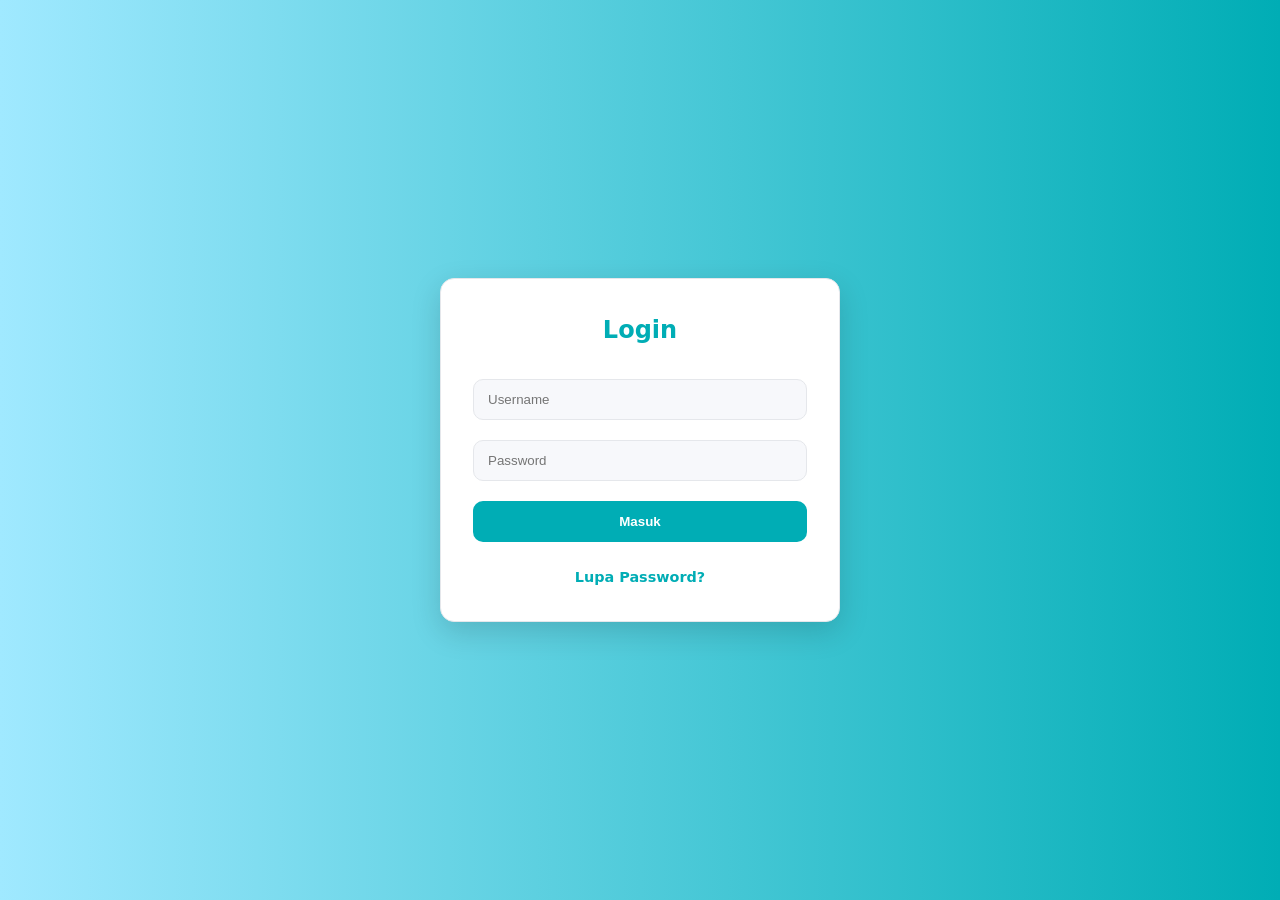
<file: index.html>
<!DOCTYPE html>
<html lang="en">
<head>
  <meta charset="UTF-8" />
  <meta name="viewport" content="width=device-width, initial-scale=1.0">
  <title>My Portfolio</title>
  <style>
    /* Reset */
* {
  margin: 0;
  padding: 0;
  box-sizing: border-box;
}

body {
  font-family: Arial, sans-serif;
  line-height: 1.6;
  background: #29a685;
  color: #333;
  transition: background 0.3s, color 0.3s;
}

header {
  background: #222;
  padding: 15px;
}

nav {
  display: flex;
  justify-content: space-between;
  align-items: center;
  color: rgb(128, 189, 186);
}

.nav-links {
  list-style: none;
  display: flex;
  gap: 20px;
}

.nav-links a {
  color: white;
  text-decoration: none;
  transition: color 0.3s;
}

.nav-links a:hover {
  color: #00adb5;
}

#darkModeToggle {
  background: none;
  border: none;
  font-size: 20px;
  cursor: pointer;
  color: white;
}

section {
  padding: 60px 20px;
  text-align: center;
}

#hero {
  height: 100vh;
  display: flex;
  align-items: center;
  justify-content: center;
  background: linear-gradient(to right, #00adb5, #393e46);
  color: white;
}

.hero-content h1 {
  font-size: 3rem;
}

.highlight {
  color: #ffd369;
}

.btn {
  display: inline-block;
  margin-top: 20px;
  padding: 10px 20px;
  background: #00adb5;
  color: white;
  border-radius: 5px;
  text-decoration: none;
  transition: background 0.3s;
}

.btn:hover {
  background: #007b83;
}

.projects-grid {
  display: grid;
  grid-template-columns: repeat(auto-fit, minmax(250px, 1fr));
  gap: 20px;
}

.project-card {
  background: white;
  padding: 20px;
  border-radius: 8px;
  transition: transform 0.3s, box-shadow 0.3s;
}

.project-card:hover {
  transform: scale(1.05);
  box-shadow: 0 4px 15px rgba(0,0,0,0.2);
}

form input, form textarea {
  width: 100%;
  padding: 10px;
  margin: 10px 0;
}

form button {
  padding: 10px 20px;
  border: none;
  background: #00adb5;
  color: white;
  cursor: pointer;
  transition: background 0.3s;
}

form button:hover {
  background: #007b83;
}

footer {
  background: #222;
  color: white;
  text-align: center;
  padding: 20px;
}

/* Dark Mode */
body.dark {
  background: #121212;
  color: #e0e0e0;
}

body.dark header, body.dark footer {
  background: #1f1f1f;
}

body.dark .project-card {
  background: #1f1f1f;
}
/* -------- Theme variables -------- */
:root {
  --bg: #f7f8fb;
  --text: #1f2937;
  --muted: #4b5563;
  --card: #ffffff;
  --card-text: #111827;
  --accent: #00adb5;
  --accent-hover: #0a8f96;
  --header-bg: #ffffff;
  --header-text: #111827;
  --border: #e5e7eb;
  --hero-start: #a0e9ff;
  --hero-end: #00adb5;
}

body.dark {
  --bg: #0b0f14;
  --text: #e5e7eb;
  --muted: #9ca3af;
  --card: #111827;
  --card-text: #e5e7eb;
  --accent: #00d6d6;
  --accent-hover: #00a3a3;
  --header-bg: #0d1117;
  --header-text: #e5e7eb;
  --border: #1f2937;
  --hero-start: #0d1117;
  --hero-end: #111827;
}

/* -------- Reset -------- */
* { margin: 0; padding: 0; box-sizing: border-box; }

html { scroll-behavior: smooth; }

body {
  font-family: system-ui, -apple-system, Segoe UI, Roboto, Arial, sans-serif;
  line-height: 1.6;
  background: var(--bg);
  color: var(--text);
  transition: background .3s ease, color .3s ease;
}

/* -------- Header / Nav -------- */
header {
  background: var(--header-bg);
  color: var(--header-text);
  border-bottom: 1px solid var(--border);
}

nav {
  max-width: 1100px;
  margin: 0 auto;
  padding: 14px 20px;
  display: flex;
  justify-content: space-between;
  align-items: center;
}

.logo { font-weight: 700; letter-spacing: .3px; }

.nav-links {
  list-style: none;
  display: flex;
  gap: 20px;
}

.nav-links a {
  color: var(--header-text);
  text-decoration: none;
  transition: color .2s ease;
}

.nav-links a:hover { color: var(--accent); }

#darkModeToggle {
  background: none;
  border: 1px solid var(--border);
  padding: 6px 10px;
  border-radius: 8px;
  font-size: 16px;
  cursor: pointer;
  color: var(--header-text);
  transition: background .2s ease, border-color .2s ease;
}
#darkModeToggle:hover {
  border-color: var(--accent);
}

/* -------- Sections -------- */
section { padding: 64px 20px; }
section h2 { margin-bottom: 14px; }

/* -------- Hero -------- */
#hero {
  min-height: 100vh;
  display: grid;
  place-items: center;
  text-align: center;
  background: linear-gradient(90deg, var(--hero-start), var(--hero-end));
  color: #ffffff;
}

.hero-content h1 { font-size: clamp(2rem, 3.5vw, 3.2rem); }
.highlight { color: #ffd369; }

.btn {
  display: inline-block;
  margin-top: 20px;
  padding: 12px 20px;
  background: var(--accent);
  color: #ffffff;
  border-radius: 8px;
  text-decoration: none;
  transition: background .2s ease, transform .08s ease-in-out;
  border: 1px solid transparent;
}
.btn:hover { background: var(--accent-hover); }
.btn:active { transform: translateY(1px); }

/* -------- Content blocks -------- */
#about, #projects, #contact {
  max-width: 1100px;
  margin: 0 auto;
  text-align: center;
}

.projects-grid {
  display: grid;
  grid-template-columns: repeat(auto-fit, minmax(250px, 1fr));
  gap: 20px;
  margin-top: 20px;
}

.project-card {
  background: var(--card);
  color: var(--card-text);
  padding: 20px;
  border-radius: 12px;
  border: 1px solid var(--border);
  transition: transform .2s ease, box-shadow .2s ease, border-color .2s ease;
}
.project-card:hover {
  transform: translateY(-3px);
  box-shadow: 0 10px 30px rgba(0,0,0,.15);
  border-color: var(--accent);
}

/* -------- Form -------- */
form input, form textarea {
  width: 100%;
  max-width: 560px;
  padding: 12px 14px;
  margin: 10px auto;
  display: block;
  background: var(--card);
  color: var(--card-text);
  border: 1px solid var(--border);
  border-radius: 10px;
  outline: none;
  transition: border-color .2s ease, box-shadow .2s ease;
}
form textarea { min-height: 140px; resize: vertical; }

form input:focus, form textarea:focus {
  border-color: var(--accent);
  box-shadow: 0 0 0 3px color-mix(in oklab, var(--accent) 30%, transparent);
}

form button {
  padding: 12px 20px;
  border: 1px solid transparent;
  background: var(--accent);
  color: #ffffff;
  border-radius: 10px;
  cursor: pointer;
  transition: background .2s ease;
}
form button:hover { background: var(--accent-hover); }

#formMessage { margin-top: 10px; }

/* -------- Footer -------- */
footer {
  background: var(--header-bg);
  color: var(--header-text);
  text-align: center;
  padding: 20px;
  border-top: 1px solid var(--border);
}

/* -------- Login Page -------- */
/* -------- Login Page Centered -------- */
#auth-section {
  min-height: 100vh;
  display: flex;
  align-items: center;
  justify-content: center;
  background: linear-gradient(90deg, var(--hero-start), var(--hero-end));
  padding: 0;
}

.auth-container {
  background: var(--card);
  color: var(--card-text);
  padding: 32px;
  border-radius: 14px;
  width: 100%;
  max-width: 400px;
  text-align: center;
  box-shadow: 0 10px 30px rgba(0, 0, 0, .15);
  border: 1px solid var(--border);
  animation: fadeIn .6s ease;
}

.auth-container h2 {
  margin-bottom: 20px;
  color: var(--accent);
}

.auth-container input {
  width: 100%;
  padding: 12px 14px;
  margin: 10px 0;
  border: 1px solid var(--border);
  border-radius: 10px;
  background: var(--bg);
  color: var(--text);
  outline: none;
  transition: border-color .2s ease, box-shadow .2s ease;
}

.auth-container input:focus {
  border-color: var(--accent);
  box-shadow: 0 0 0 3px color-mix(in oklab, var(--accent) 30%, transparent);
}

.auth-container button {
  width: 100%;
  padding: 12px;
  margin-top: 10px;
  border: 1px solid transparent;
  border-radius: 10px;
  background: var(--accent);
  color: #fff;
  font-weight: 600;
  cursor: pointer;
  transition: background .2s ease, transform .1s ease;
}

.auth-container button:hover {
  background: var(--accent-hover);
}

.auth-container button:active {
  transform: translateY(1px);
}

.auth-container p {
  margin-top: 14px;
  font-size: .9rem;
  color: var(--muted);
}

.auth-container a {
  color: var(--accent);
  font-weight: 600;
  text-decoration: none;
}

.auth-container a:hover {
  text-decoration: underline;
}

@keyframes fadeIn {
  from { opacity: 0; transform: translateY(20px); }
  to { opacity: 1; transform: translateY(0); }
}

.auth-container a {
  display: inline-block;
  margin-top: 10px;
  font-size: 0.9rem;
  color: var(--accent);
  text-decoration: none;
  transition: color 0.2s ease;
}

.auth-container a:hover {
  color: var(--accent-hover);
  text-decoration: underline;
}
#forgotSection {
  min-height: 100vh;
  display: none;          /* awalnya disembunyiin */
  align-items: center;
  justify-content: center;
  background: linear-gradient(90deg, var(--hero-start), var(--hero-end));
  padding: 0;
}

  </style>
</head>
<body>
  <div id="auth-section">
    <div class="auth-container">
    <h2>Login</h2>
    <input type="text" id="username" placeholder="Username">
    <input type="password" id="password" placeholder="Password">
    <button onclick="login()">Masuk</button>
    <p id="errorMsg" style="color: red; display: none;">Username(seharusnya Frazier) atau Password salah!</p>
    <p><a href="#" onclick="showForgot()">Lupa Password?</a></p>
  </div>
</div>

<!-- LUPA PASSWORD SCREEN (awal disembunyiin) -->
<div id="forgotSection" style="display:none;">
  <div class="auth-container">
    <h2>Lupa Password</h2>
    <input type="text" id="resetUsername" placeholder="Masukkan Username">
    <button onclick="resetPassword()">Kirim</button>
    <p><a href="#" onclick="backToLogin()">← Kembali ke Login</a></p>
  </div>
</div>

  <!-- PORTOFOLIO PAGE -->
  <div id="portfolioPage" style="display:none;">
  <!-- Navbar -->
  <header>
    <nav>
      <h2 class="logo">MyPortfolio</h2>
      <ul class="nav-links">
        <li><a href="#hero">Home</a></li>
        <li><a href="#about">About</a></li>
        <li><a href="#projects">Projects</a></li>
        <li><a href="#contact">Contact</a></li>
      </ul>
      <button id="darkModeToggle">🌙</button>
    </nav>
  </header>

  <!-- Hero Section -->
  <section id="hero">
    <div class="hero-content">
      <h1>Hello, I'm <span class="highlight">Frazier Beltsazar Tarigan</span></h1>
      <p>A student in Software Engineering</p>
      <a href="#projects" class="btn">View My Work</a>
    </div>
  </section>

  <!-- About Section -->
  <section id="about">
    <h2>About Me</h2>
    <p>
      I’m passionate about building interactive websites that blend creativity and functionality. 
      Skilled in HTML, CSS, and JavaScript with a focus on modern design.
    </p>
  </section>

  <!-- Projects Section -->
  <section id="projects">
    <h2>My Projects</h2>
    <div class="projects-grid">
      <div class="project-card">
        <h3>Wave Music Player'(ongoing)</h3>
        <p>Music Player with the theme of an indie band wave2earth.</p>
      </div>
      <div class="project-card">
        <h3>Project 2</h3>
        <p>Short description of project 2.</p>
      </div>
      <div class="project-card">
        <h3>Project 3</h3>
        <p>Short description of project 3.</p>
      </div>
    </div>
  </section>

  <!-- Contact Section -->
  <section id="contact">
    <h2>Contact Me</h2>
    <form id="contactForm">
      <input type="text" id="name" placeholder="Your Name" required>
      <input type="email" id="email" placeholder="Your Email" required>
      <textarea id="message" placeholder="Your Message" required></textarea>
      <button type="submit">Send</button>
    </form>
    <p id="formMessage"></p>
  </section>

  <footer>
    <p>© 2025 Frazier Beltsazar Tarigan. All Rights Reserved.</p>
  </footer>
  </div>

  <script>
    // Dark mode toggle
const toggleBtn = document.getElementById("darkModeToggle");
toggleBtn.addEventListener("click", () => {
  document.body.classList.toggle("dark");
  toggleBtn.textContent = document.body.classList.contains("dark") ? "☀️" : "🌙";
});

// Contact form validation
const form = document.getElementById("contactForm");
const formMessage = document.getElementById("formMessage");

form.addEventListener("submit", (e) => {
  e.preventDefault();

  const name = document.getElementById("name").value.trim();
  const email = document.getElementById("email").value.trim();
  const message = document.getElementById("message").value.trim();

  if (name && email && message) {
    formMessage.textContent = "✅ Message sent successfully!";
    formMessage.style.color = "green";
    form.reset();
  } else {
    formMessage.textContent = "❌ Please fill out all fields.";
    formMessage.style.color = "red";
  }
});

// Dark mode toggle (with persistence + system preference)
const darkModeToggle = document.getElementById("darkModeToggle");

(function initTheme() {
  const stored = localStorage.getItem("theme");
  const prefersDark = window.matchMedia && window.matchMedia("(prefers-color-scheme: dark)").matches;
  const useDark = stored ? stored === "dark" : prefersDark;
  document.body.classList.toggle("dark", useDark);
  toggleBtn.textContent = useDark ? "☀️" : "🌙";
})();

toggleBtn.addEventListener("click", () => {
  const nowDark = document.body.classList.toggle("dark");
  localStorage.setItem("theme", nowDark ? "dark" : "light");
  toggleBtn.textContent = nowDark ? "☀️" : "🌙";
});

function login() {
      const user = document.getElementById('username').value;
      const pass = document.getElementById('password').value;
      const error = document.getElementById('errorMsg');

      // Username & password default
      if (user === "Frazier" && pass === "bestfriend-rexorangecounty") {
        document.getElementById('auth-section').style.display = "none";
        document.getElementById('portfolioPage').style.display = "block";
      } else {
        error.style.display = "block";
      }
    }

    function showSection(id) {
      const sections = document.querySelectorAll('.section');
      sections.forEach(sec => sec.classList.remove('active'));
      document.getElementById(id).classList.add('active');
    }

function forgotPassword() {
  let email = prompt("Masukkan email yang terdaftar:");
  if (email) {
    alert("Instruksi reset password telah dikirim ke " + email);
  }
}

function showForgot() {
  document.getElementById("auth-section").style.display = "none";
  document.getElementById("forgotSection").style.display = "flex";
}

function backToLogin() {
  document.getElementById("forgotSection").style.display = "none";
  document.getElementById("auth-section").style.display = "flex";
}

function resetPassword() {
  const user = document.getElementById("resetUsername").value;
  if (user) {
    alert("password dari akun " + user + " adalah: bestfriend-rexorangecounty");
    backToLogin();
  } else {
    alert("Silakan masukkan username terlebih dahulu!");
  }
}

  </script>
</body>
</html>
</file>
